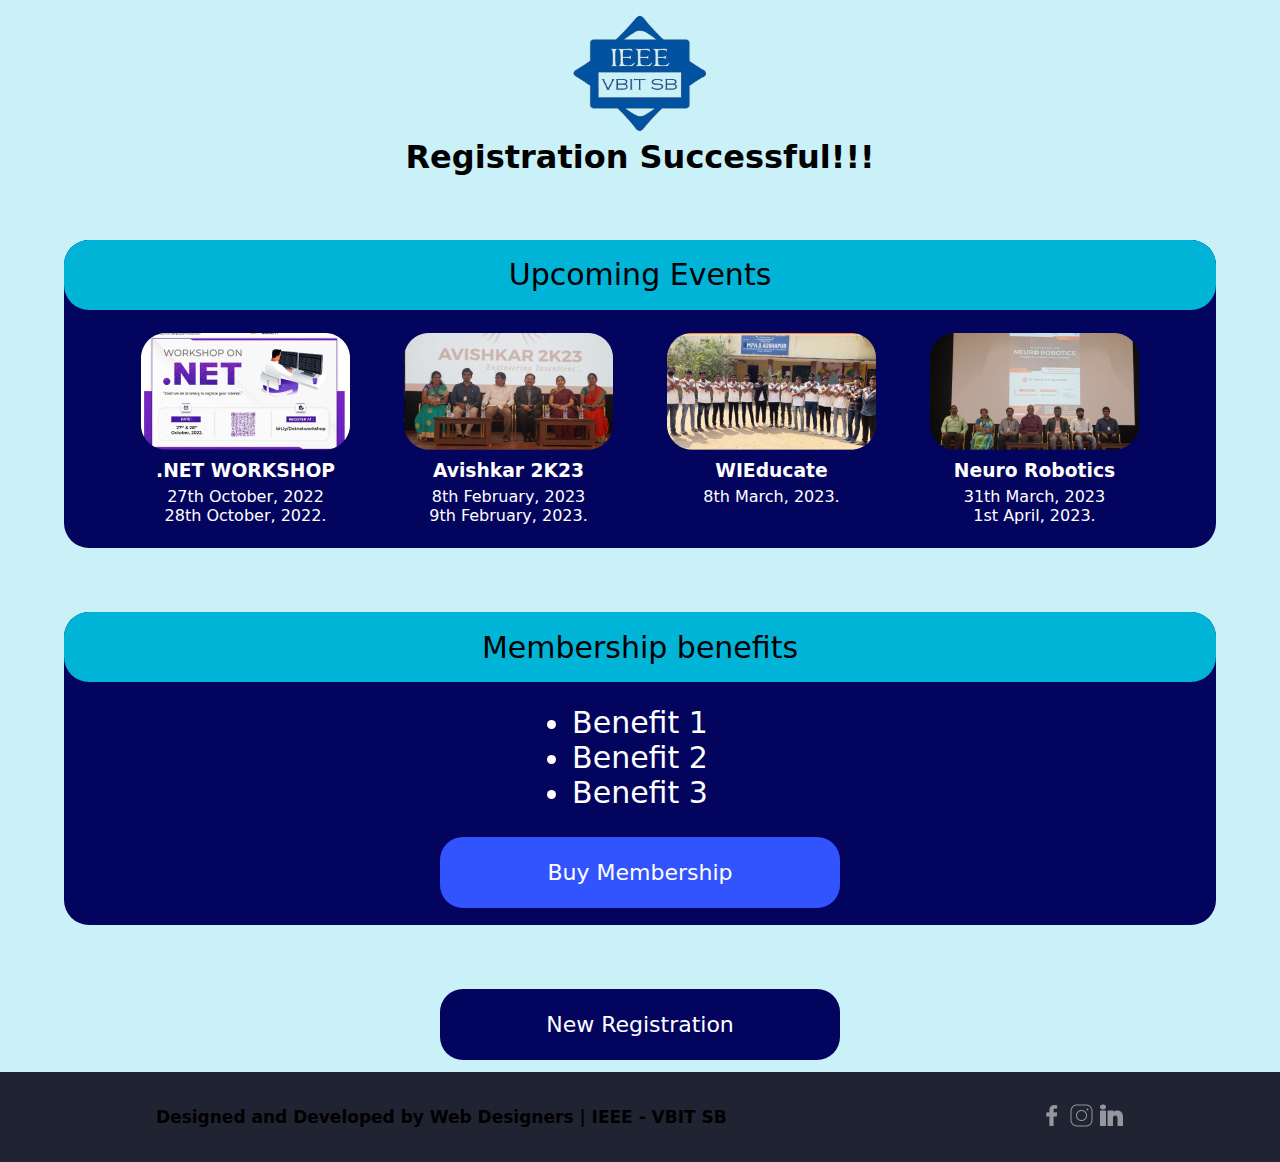
<file: About.html>
<!DOCTYPE html>
<html lang="en">
<head>
    <meta charset="UTF-8">
    <meta name="viewport" content="width=device-width, initial-scale=1.0">
    <title>IEEE - VBIT SB | Registration</title>
    <link rel="icon" href="/Assets/images/logo.png" type="image/x-icon">
    <meta name="description" content="Register for the events organised by IEEE - VBIT SB">
    <link rel="stylesheet" href="/Assets/styles/About.css">
</head>
<body>
    <div class="logo-container">
        <img class="logo" src="/Assets/images/logo.png" alt="IEEE - VBIT SB LOGO">
        <h1 class="head-text">Registration Successful!!!</h1>
    </div>
    <div class="upcoming-Events">
        <div class="ue-head"><span>Upcoming Events</span></div>
        <div class="events">
            <div class="event-1">
                <img class="imgs" src="Assets/images/net_workshop.png" alt="">
                <h3>.NET WORKSHOP</h3>
                <p>
                    27th October, 2022 <br>
                    28th October, 2022.
                </p>
            </div>
            <div class="event-2">
                <img class="imgs" src="Assets/images/avk2k23.png" alt="">
                <h3>Avishkar 2K23</h3>
                <p>
                    8th February, 2023 <br>
                    9th February, 2023.
                </p>
            </div>
            <div class="event-3">
                <img class="imgs" src="Assets/images/WIEducate.png" alt="">
                <h3>WIEducate</h3>
                <p>
                    8th March, 2023.
                </p>
            </div>
            <div class="event-4">
                <img class="imgs" src="Assets/images/neuro_robotics.png" alt="">
                <h3>Neuro Robotics</h3>
                <p>
                    31th March, 2023 <br>
                    1st April, 2023.
                </p>
            </div>
        </div>
    </div>
    <div class="membership-benefits">
        <div class="mb-head"><span>Membership benefits</span></div>
        <ul class="benefits">
            <li class="benefit-1">
                Benefit 1
            </li>
            <li class="benefit-2">
                Benefit 2
            </li>
            <li class="benefit-3">
                Benefit 3
            </li>
        </ul>

        <a class="link" href="https://www.bit.ly/membership_ieeevbitsb" target="_blank"><div class="submit">Buy Membership</div></a>

    </div>

    <a class="link" href="index.html"><div class="submit new-registration">New Registration</div></a>

    <footer>
        <div class="text"><strong>Designed and Developed by Web Designers | IEEE - VBIT SB</strong></div>
        <div class="sm-logos">
            <a href="https://www.facebook.com/ieeevbitsb" target="_blank"><img src="/Assets/images/fb.png" alt="facebook"></a>
            <a href="https://instagram.com/ieee_vbitsb" target="_blank"><img src="/Assets/images/ig.png" alt="instagram"></a>
            <a href="https://www.linkedin.com/company/ieee-vbit-sb/" target="_blank"><img src="/Assets/images/lin.png" alt="linked-in"></a>
        </div>
    </footer>
</body>
</html>
</file>
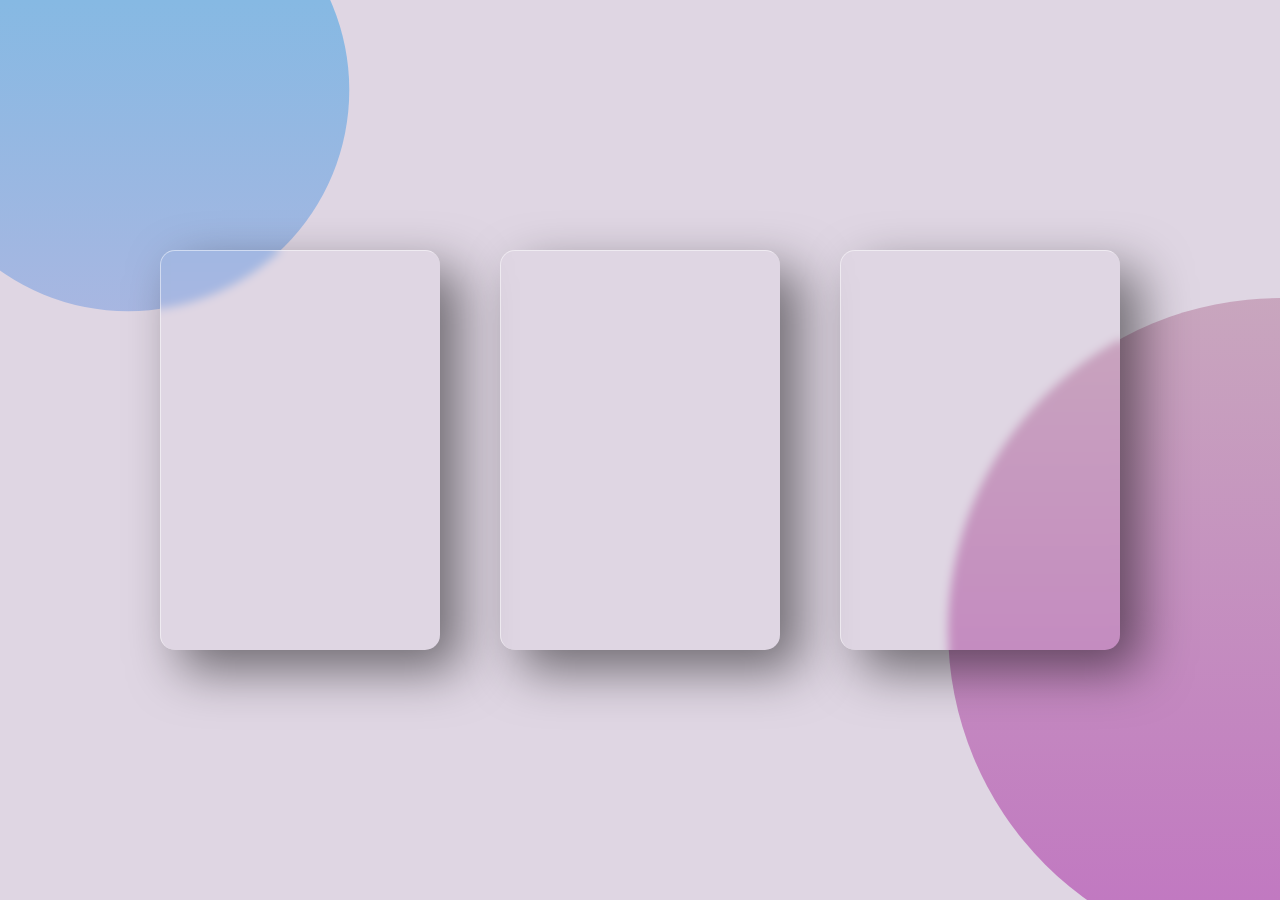
<file: membership.html>
<!doctype html>
<html>
<head>
    <meta charset="utf-8">
    <title>Membership Benefits</title>
    <link rel="stylesheet" href="membership.css">
</head>
<body>
<div class="container">
    <div class="card">
        <div class = "content">
            <h2>01</h2>
            <h3> Benefit One</h3>
            <p>Lorem ipsum dolor sit amet consectetur adipisicing elit. Quisquam cupiditate maxime in, molestias ducimus magni voluptatem doloremque dolor est soluta inventore quae laudantium officia animi deserunt alias perferendis rerum architecto!</p>
            <a href="#">Read More</a>
        </div>
    </div>
    <div class="card">
        <div class = "content">
            <h2>02</h2>
            <h3> Benefit Two</h3>
            <p>Lorem ipsum dolor sit amet consectetur adipisicing elit. Quisquam cupiditate maxime in, molestias ducimus magni voluptatem doloremque dolor est soluta inventore quae laudantium officia animi deserunt alias perferendis rerum architecto!</p>
            <a href="#">Read More</a>
        </div>
    </div>
    <div class="card">
        <div class = "content">
            <h2>03</h2>
            <h3> Benefit Three</h3>
            <p>Lorem ipsum dolor sit amet consectetur adipisicing elit. Quisquam cupiditate maxime in, molestias ducimus magni voluptatem doloremque dolor est soluta inventore quae laudantium officia animi deserunt alias perferendis rerum architecto!</p>
            <a href="#">Read More</a>
        </div>
    </div>
   </div>
</div>
</body>
</html>
</file>
<file: Assets/styles/About.css>
* {
  margin: 0px;
  padding: 0px;
  box-sizing: border-box;
}

body {
  margin-top: 1%;
  background-color: #CAF0F8;
  font-family: system-ui, -apple-system, BlinkMacSystemFont, 'Segoe UI', Roboto, Oxygen, Ubuntu, Cantarell, 'Open Sans', 'Helvetica Neue', sans-serif;
}

.logo-container {
  text-align: center;
}

.logo {
  width: 138px;
  height: 121px;
}

.upcoming-Events {
  margin: 5% auto;
  width: 90%;
  background-color: #03045e;
  border-radius: 25px;
}

.ue-head {
  text-align: center;
  margin: auto;
  width: 100%;
  display: flex;
  justify-content: center;
  border-radius: 25px;
  background-color: #00B4D8;
  height: 70px;
  font-size: 30px;
}

.ue-head span {
  display: flex;
  justify-content: center;
  align-items: center;
}

.events {
  padding: 2%;
  display: flex;
  color: white;
  justify-content: space-evenly;
}

.events:nth-child(n) {
  text-align: center;
}

.events:nth-child(n) h3 {
  margin: 3% 0%;
}

.membership-benefits {
  margin: 5% auto;
  width: 90%;
  background-color: #03045e;
  border-radius: 25px;
  padding-bottom: 1%;
}

.contact {
  text-align: left;
  margin: auto;
  width: fit-content;
  display: flex;
  justify-content: center;
  border-radius: 25px;
  color: #ffffff;
  font-size: medium;
  flex-direction: column;
  align-items: flex-end;
  margin-right: 2%;
}

.mb-head {
  text-align: center;
  margin: auto;
  width: 100%;
  display: flex;
  justify-content: center;
  border-radius: 25px;
  background-color: #00B4D8;
  height: 70px;
  font-size: 30px;
}

.mb-head span {
  display: flex;
  justify-content: center;
  align-items: center;
}

.benefits {
  padding: 2%;
  display: flex;
  color: white;
  align-items: center;
  flex-direction: column;
  font-size: 30px;
}

.submit {
  width: 400px;
  font-size: 22px;
  border-radius: 23px;
  background-color: #3254ff;
  color: white;
  height: 71px;
  display: flex;
  cursor: pointer;
  text-align: center;
  align-items: center;
  justify-content: center;
  margin: 1% auto;
}

.submit:hover {
  background-color: #667ffa;
  transition-duration: 500ms;
}

.new-registration {
  background-color: #03045e !important;
  margin-bottom: 3%;
}

.new-registration:hover {
  background-color: #4d4e8b !important;
}

a {
  text-decoration: none;
}

.link {
  display: block;
  width: fit-content;
  margin: auto;
}

/*footer{
  display: flex;
  height: 60px;
  width: 100%;
  background-color:#202332;
  align-items: center;
  justify-content: space-around;
}*/
footer {
  display: flex;
  height: 90px;
  width: 100%;
  background-color: #202332;
  align-items: center;
  justify-content: space-around;
}

.text {
  font-size: 17px;
}

.foot-text-color {
  color: #ffffff87;
}

.sm-logos img {
  height: 25px;
  width: 25px;
}

.logo-gap {
  margin: 0px 7px;
}

/************************
RESPONSIVE STYLES
*************************/
@media screen and (max-width: 768px) and (min-width: 691px) {
  .text {
    font-size: 15px;
    margin-bottom: 10px;
  }

  .sm-logos img {
    height: 20px;
    width: 20px;
  }

  .imgs {
    height: 70px;
  }

  footer {
    height: 80px;
    flex-direction: column;
    justify-content: center;

  }
}

@media screen and (max-width: 690px) and (min-width: 427px) {
  .events {
    display: flex;
    flex-direction: column;
  }

  .imgs {
    height: 180px;
  }

  .event-1,
  .event-2,
  .event-3,
  .event-4 {
    padding: 2% 0%;
  }

  .text {
    font-size: 15px;
    margin-bottom: 10px;
  }

  .sm-logos img {
    height: 20px;
    width: 20px;
  }

  footer {
    display: flex;
    flex-direction: column;
    justify-content: center;
  }

  .submit {
    width: 250px;
    height: 50px;
    font-size: 20px;
  }
}

@media screen and (max-width: 427px) and (min-width: 400px) {
  .text {
    font-size: 15px !important;
    margin-bottom: 10px;
  }

  .sm-logos img {
    width: 20px !important;
    height: 20px !important;
  }
}

@media screen and (max-width: 427px) and (min-width: 376px) {
  .text {
    font-size: 15px;
  }

  .submit {
    height: 50px;
    width: 200px;
  }

  footer {
    flex-direction: column;
    justify-content: center;
  }

  .sm-logos img {
    width: 15px;
    height: 15px;
  }

  .logo-gap {
    margin: 0px 5px;
  }

  .mb-head,
  .ue-head {
    height: 40px;
    font-size: 20px;
  }

  .events {
    display: flex;
    flex-direction: column;
  }

  .imgs {
    height: 120px;
  }

  .event-1,
  .event-2,
  .event-3,
  .event-4 {
    padding: 2% 0%;
  }
}

@media screen and (max-width: 376px) {
  /*.text{
      font-size: 8px;
    }*/

  .text {
    font-size: 13px;
    text-align: center;
    margin-bottom: 10px;
  }

  .logo {
    height: 80px;
    width: 80px;
  }

  .submit {
    height: 30px;
    width: 150px;
    font-size: 15px;
  }

  .sm-logos img {
    height: 22px;
    width: 22px;
  }

  .logo-gap {
    margin: 0px 4px;
  }

  .mb-head,
  .ue-head {
    height: 40px;
    font-size: 20px;
  }

  .events {
    display: flex;
    flex-direction: column;
  }

  .imgs {
    height: 70px;
  }

  .event-1,
  .event-2,
  .event-3,
  .event-4 {
    padding: 2% 0%;
  }

  footer {
    height: 100px;
    flex-direction: column;
    justify-content: center;
  }
}
</file>
<file: membership.css>
@import url('https://fonts.googleapis.com/css?family=Poppins:200,300,400,500,600,700,800,900&display=swap');
*
{
  margin: 0;
  padding: 0;
  box-sizing: border-box;
  font-family: 'Poppins', sans-serif;
}
body
{
display: flex;
justify-content: center;
align-items: center;
min-height: 100vh;
background: #dfd6e3
}
body::before
{
  content: '';
  position: absolute;
  top: 0;
  left: 0;
  width: 100%;
  height: 100%;
  background: linear-gradient(rgb(204, 188, 188), rgb(193, 121, 193));
  clip-path: circle(30% at right 70%);
}
body::after
{
  content: '';
  position: absolute;
  top: 0;
  left: 0;
  width: 100%;
  height: 100%;
  background: linear-gradient(#86b9e3, #e7b2de);
  clip-path: circle(20% at 10% 10%);
}
.container
{
position: relative;
display: flex;
justify-content: center;
align-items: center;
max-width:1200px;
flex-wrap:wrap;
z-index:1;
}
.container .card
{
  position: relative;
  width: 280px;
  height: 400px;
  margin: 30px;
  box-shadow: 20px 20px 50px rgba(0, 0, 0, 0.5);
  border-radius: 15px;
  background: rgba(255. 255, 255, 0.1);
  overflow: hidden;
  display: flex;
  justify-content: center;
  align-items: center;
  border-top:1px solid rgba(255, 255, 255, 0.5) ;
  border-left:1px solid rgba(255, 255, 255, 0.5) ;
  backdrop-filter: blur(5px);
}
.container .card .content
{
  padding: 20px;
  text-align: centre;
  transform: translateY(100px);
  opacity: 0;
  transition: 0.5s;
}
.container .card:hover .content
{
  transform: translateY(opx);
  opacity: 1;
}
.container .card .content h2
{
  position: absolute;
  top: 1%;
  display: none;
  right: 30px;
  font-size: 8em;
  color: rgba(167, 41, 41, 0.05);
  pointer-events: none;

}
.container .card .content h3{
  font-size: 1.8em;
  color: #000000;
  z-index: 1;
}
.container .card .content p
{
  font-size: 1em;
  color: #000000;
  font-weight: 300;
}
.container .card .content a
{
  position: relative;
  display: inline-flex;
  padding: 8px 20px;
  margin-top: 15px;
  background: #000000;
  color: #000;
  border-radius: 20px;
  text-decoration: none;
  font-weight: 500;
  box-shadow: 0 5px 15px rgba(0, 0, 0, 0.2);

}

/************************
RESPONSIVE STYLES
*************************/
@media screen and (max-width: 768px) and (min-width: 691px){
  .text{
    font-size: 18px;
  }
}
@media screen and (max-width: 690px) and (min-width: 427px){
.text{
  font-size: 10px;
}
.submit{
  width: 250px;
  height: 50px;
  font-size: 20px;
}
}
@media screen and (max-width: 427px) and (min-width: 376px){
  .text{
    font-size: 10px;
  }
  .submit{
    height: 50px;
    width: 200px;
  }
 .mb-head,.ue-head{
    height: 40px;
    font-size: 20px;
}
}
@media screen and (max-width: 376px){
  /*.text{
    font-size: 8px;
  }*/
    
  .text {
      font-size: 13px;
      text-align: center;
      margin-bottom: 10px;
  }
  .submit{
      height: 30px;
      width: 150px;
      font-size: 15px;
  }
  .mb-head,.ue-head{
      height: 40px;
      font-size: 20px;
  }

 
}
</file>
